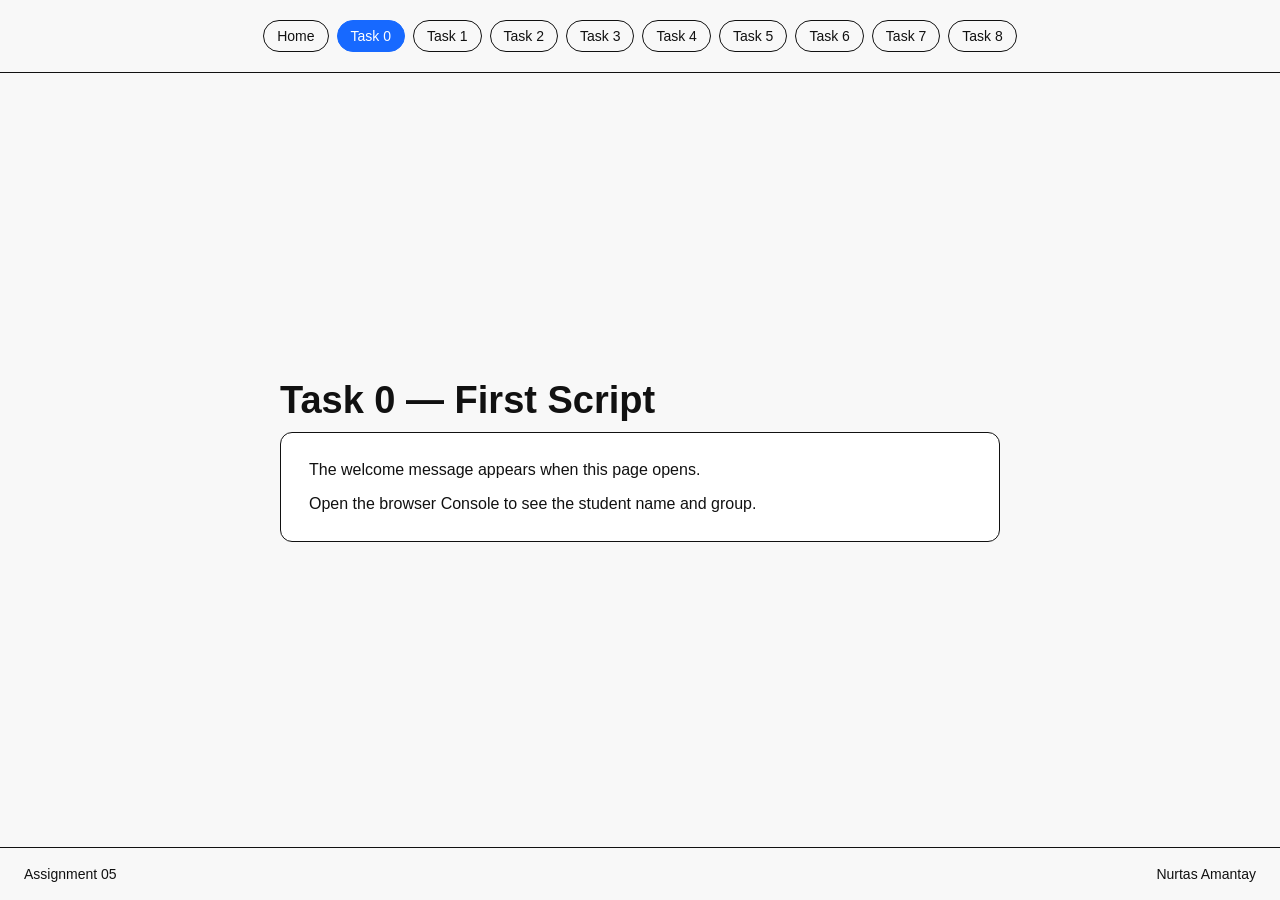
<file: task0.html>
<!DOCTYPE html>
<html lang="en">
<head>
    <meta charset="UTF-8">
    <meta name="viewport" content="width=device-width, initial-scale=1.0">
    <title>Task 0</title>
    <link rel="stylesheet" href="css/style.css">
    <script src="js/task0.js" defer></script>
</head>
<body>
    <header>
        <nav>
            <a href="index.html">Home</a>
            <a class="active" href="task0.html">Task 0</a>
            <a href="task1.html">Task 1</a>
            <a href="task2.html">Task 2</a>
            <a href="task3.html">Task 3</a>
            <a href="task4.html">Task 4</a>
            <a href="task5.html">Task 5</a>
            <a href="task6.html">Task 6</a>
            <a href="task7.html">Task 7</a>
            <a href="task8.html">Task 8</a>
        </nav>
    </header>

    <main>
        <section class="content">
            <h1>Task 0 — First Script</h1>
            <div class="box">
                <p>The welcome message appears when this page opens.</p>
                <p>Open the browser Console to see the student name and group.</p>
            </div>
        </section>
    </main>

    <footer>
        <span>Assignment 05</span>
        <span>Nurtas Amantay</span>
    </footer>
</body>
</html>
</file>
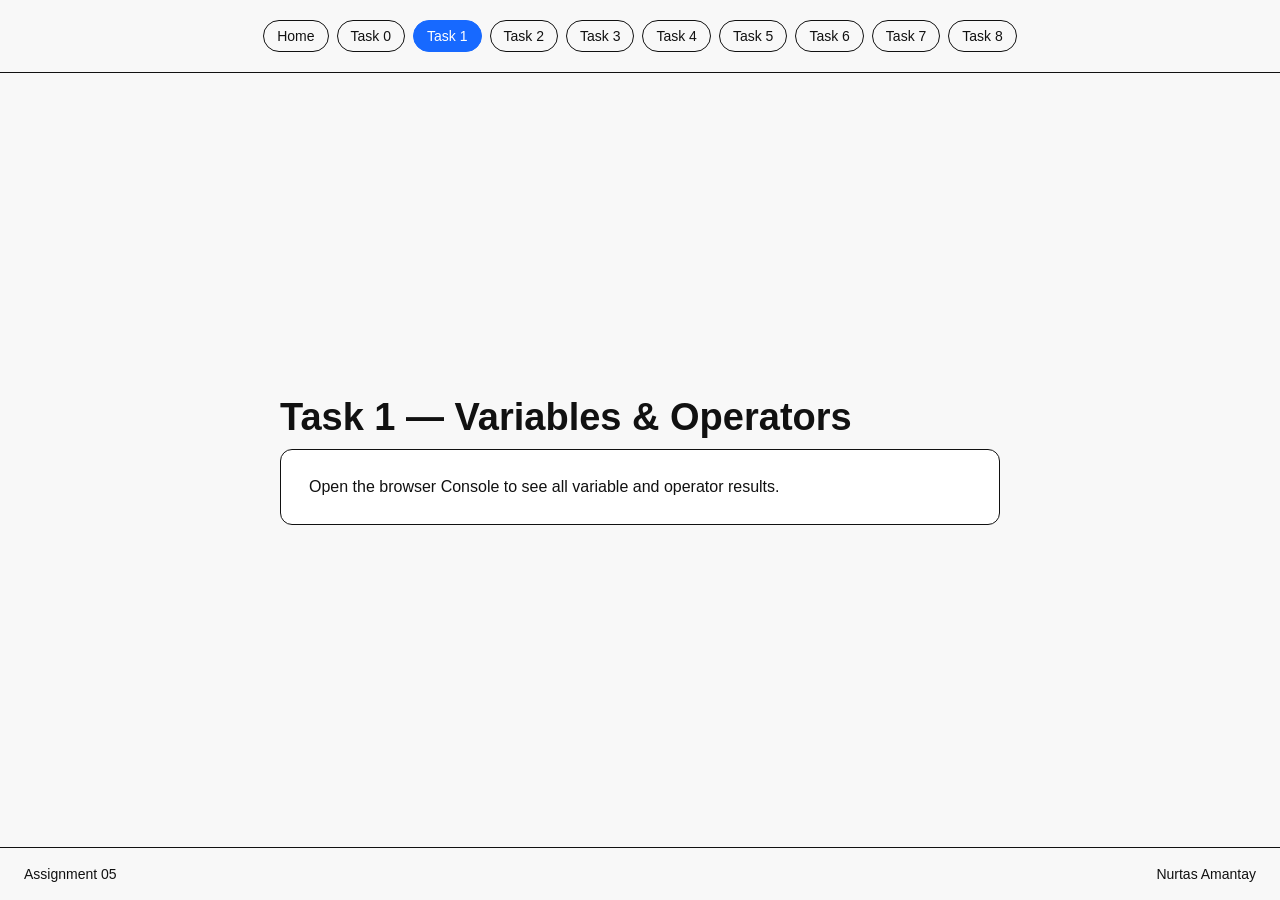
<file: task1.html>
<!DOCTYPE html>
<html lang="en">
<head>
    <meta charset="UTF-8">
    <meta name="viewport" content="width=device-width, initial-scale=1.0">
    <title>Task 1</title>
    <link rel="stylesheet" href="css/style.css">
    <script src="js/task1.js" defer></script>
</head>
<body>
    <header>
        <nav>
            <a href="index.html">Home</a>
            <a href="task0.html">Task 0</a>
            <a class="active" href="task1.html">Task 1</a>
            <a href="task2.html">Task 2</a>
            <a href="task3.html">Task 3</a>
            <a href="task4.html">Task 4</a>
            <a href="task5.html">Task 5</a>
            <a href="task6.html">Task 6</a>
            <a href="task7.html">Task 7</a>
            <a href="task8.html">Task 8</a>
        </nav>
    </header>

    <main>
        <section class="content">
            <h1>Task 1 — Variables & Operators</h1>
            <div class="box">
                <p>Open the browser Console to see all variable and operator results.</p>
            </div>
        </section>
    </main>

    <footer>
        <span>Assignment 05</span>
        <span>Nurtas Amantay</span>
    </footer>
</body>
</html>
</file>
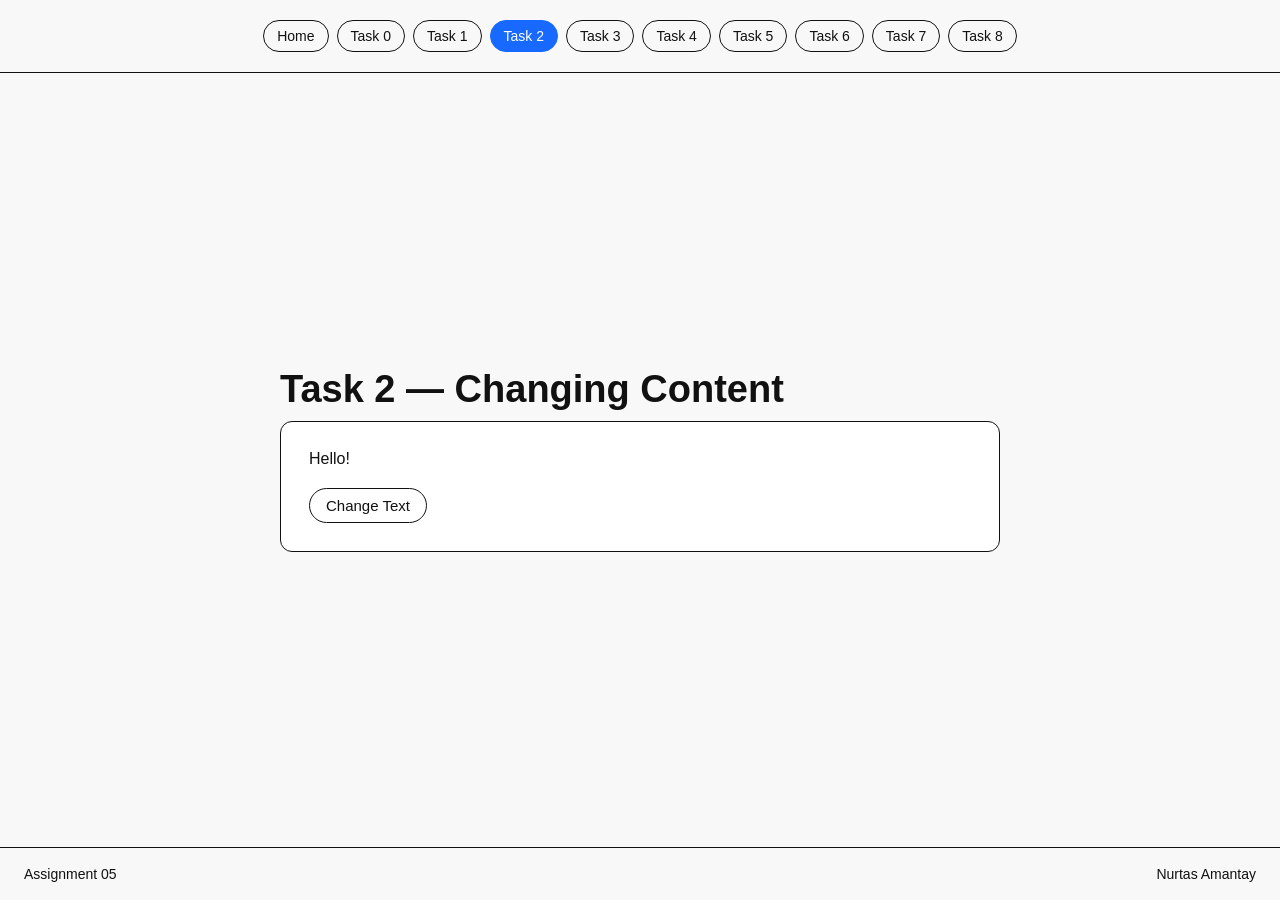
<file: task2.html>
<!DOCTYPE html>
<html lang="en">
<head>
    <meta charset="UTF-8">
    <meta name="viewport" content="width=device-width, initial-scale=1.0">
    <title>Task 2</title>
    <link rel="stylesheet" href="css/style.css">
    <script src="js/task2.js" defer></script>
</head>
<body>
    <header>
        <nav>
            <a href="index.html">Home</a>
            <a href="task0.html">Task 0</a>
            <a href="task1.html">Task 1</a>
            <a class="active" href="task2.html">Task 2</a>
            <a href="task3.html">Task 3</a>
            <a href="task4.html">Task 4</a>
            <a href="task5.html">Task 5</a>
            <a href="task6.html">Task 6</a>
            <a href="task7.html">Task 7</a>
            <a href="task8.html">Task 8</a>
        </nav>
    </header>

    <main>
        <section class="content">
            <h1>Task 2 — Changing Content</h1>
            <div class="box">
                <p id="text">Hello!</p>
                <div class="buttons">
                    <button id="change-text" type="button">Change Text</button>
                </div>
            </div>
        </section>
    </main>

    <footer>
        <span>Assignment 05</span>
        <span>Nurtas Amantay</span>
    </footer>
</body>
</html>
</file>
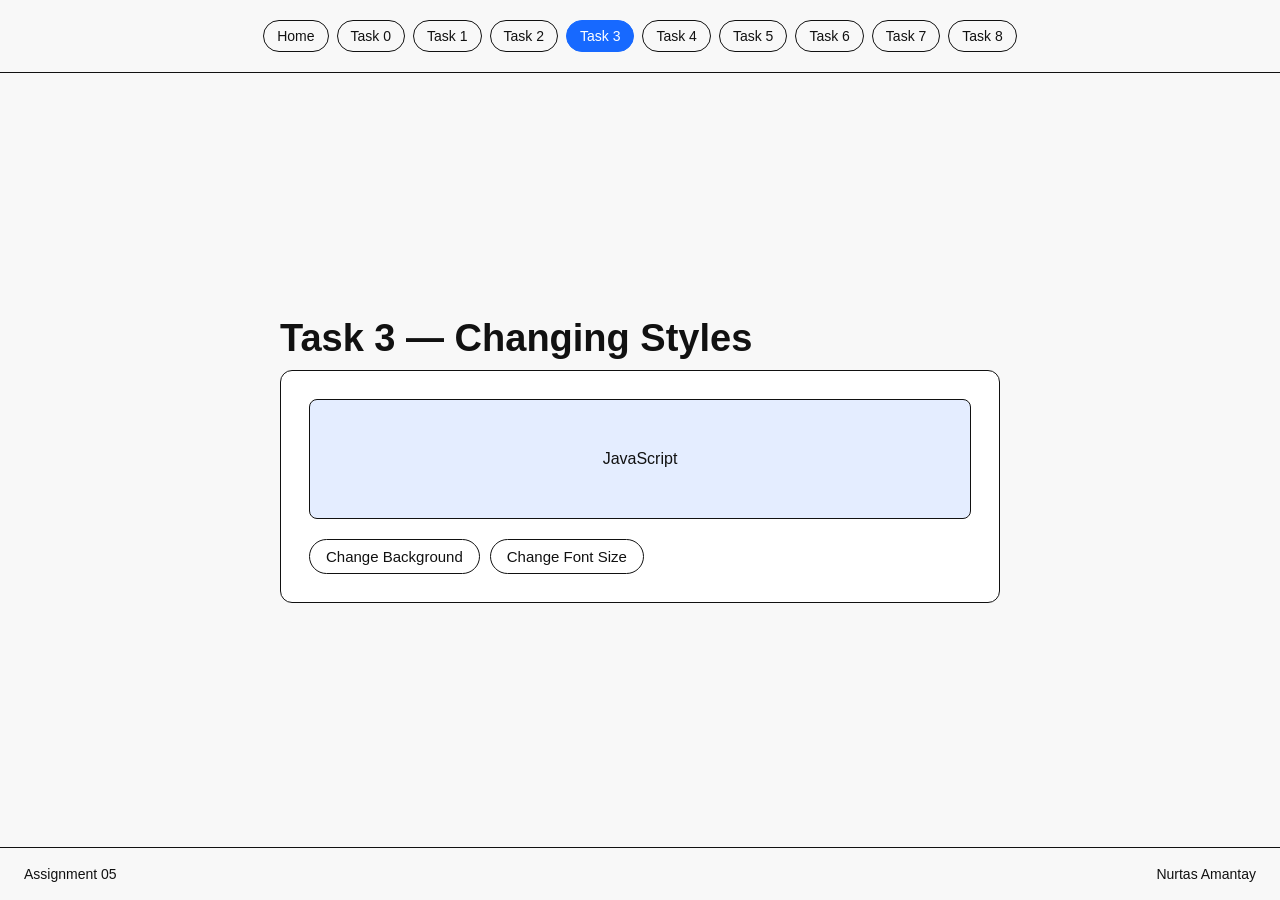
<file: task3.html>
<!DOCTYPE html>
<html lang="en">
<head>
    <meta charset="UTF-8">
    <meta name="viewport" content="width=device-width, initial-scale=1.0">
    <title>Task 3</title>
    <link rel="stylesheet" href="css/style.css">
    <script src="js/task3.js" defer></script>
</head>
<body>
    <header>
        <nav>
            <a href="index.html">Home</a>
            <a href="task0.html">Task 0</a>
            <a href="task1.html">Task 1</a>
            <a href="task2.html">Task 2</a>
            <a class="active" href="task3.html">Task 3</a>
            <a href="task4.html">Task 4</a>
            <a href="task5.html">Task 5</a>
            <a href="task6.html">Task 6</a>
            <a href="task7.html">Task 7</a>
            <a href="task8.html">Task 8</a>
        </nav>
    </header>

    <main>
        <section class="content">
            <h1>Task 3 — Changing Styles</h1>
            <div class="box">
                <div class="style-box" id="style-box">JavaScript</div>
                <div class="buttons">
                    <button id="change-background" type="button">Change Background</button>
                    <button id="change-font" type="button">Change Font Size</button>
                </div>
            </div>
        </section>
    </main>

    <footer>
        <span>Assignment 05</span>
        <span>Nurtas Amantay</span>
    </footer>
</body>
</html>
</file>
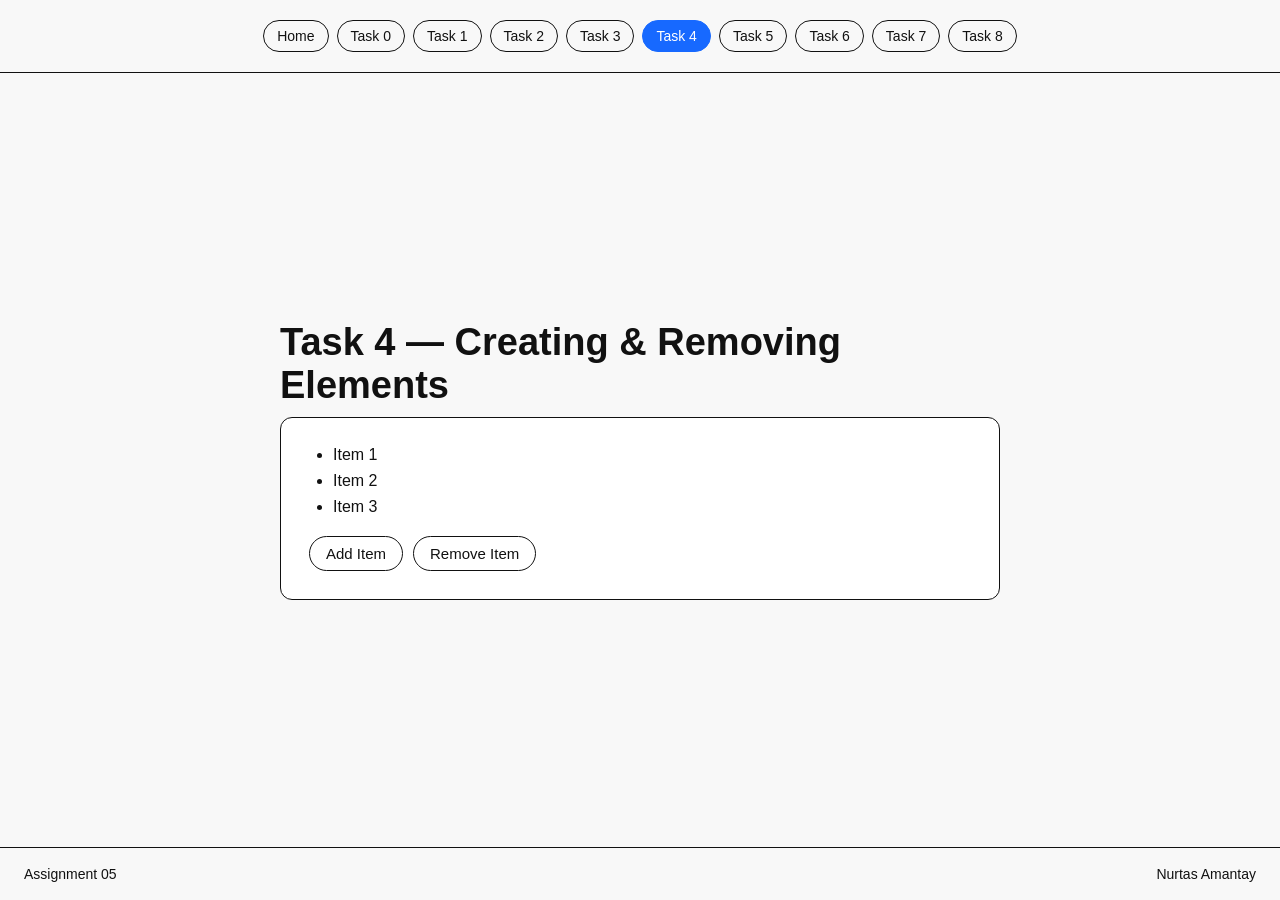
<file: task4.html>
<!DOCTYPE html>
<html lang="en">
<head>
    <meta charset="UTF-8">
    <meta name="viewport" content="width=device-width, initial-scale=1.0">
    <title>Task 4</title>
    <link rel="stylesheet" href="css/style.css">
    <script src="js/task4.js" defer></script>
</head>
<body>
    <header>
        <nav>
            <a href="index.html">Home</a>
            <a href="task0.html">Task 0</a>
            <a href="task1.html">Task 1</a>
            <a href="task2.html">Task 2</a>
            <a href="task3.html">Task 3</a>
            <a class="active" href="task4.html">Task 4</a>
            <a href="task5.html">Task 5</a>
            <a href="task6.html">Task 6</a>
            <a href="task7.html">Task 7</a>
            <a href="task8.html">Task 8</a>
        </nav>
    </header>

    <main>
        <section class="content">
            <h1>Task 4 — Creating & Removing Elements</h1>
            <div class="box">
                <ul class="item-list" id="item-list">
                    <li>Item 1</li>
                    <li>Item 2</li>
                    <li>Item 3</li>
                </ul>
                <div class="buttons">
                    <button id="add-item" type="button">Add Item</button>
                    <button id="remove-item" type="button">Remove Item</button>
                </div>
            </div>
        </section>
    </main>

    <footer>
        <span>Assignment 05</span>
        <span>Nurtas Amantay</span>
    </footer>
</body>
</html>
</file>
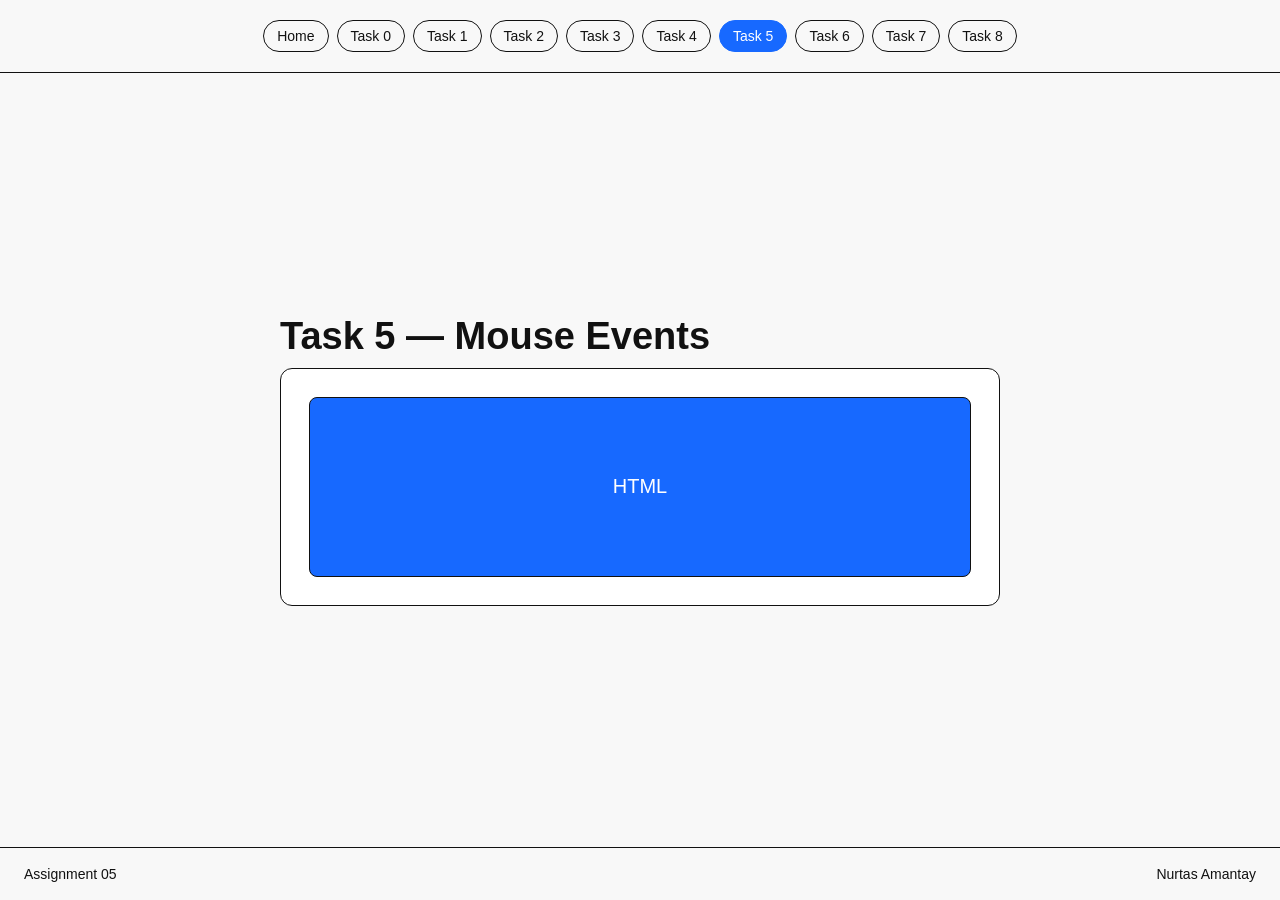
<file: task5.html>
<!DOCTYPE html>
<html lang="en">
<head>
    <meta charset="UTF-8">
    <meta name="viewport" content="width=device-width, initial-scale=1.0">
    <title>Task 5</title>
    <link rel="stylesheet" href="css/style.css">
    <script src="js/task5.js" defer></script>
</head>
<body>
    <header>
        <nav>
            <a href="index.html">Home</a>
            <a href="task0.html">Task 0</a>
            <a href="task1.html">Task 1</a>
            <a href="task2.html">Task 2</a>
            <a href="task3.html">Task 3</a>
            <a href="task4.html">Task 4</a>
            <a class="active" href="task5.html">Task 5</a>
            <a href="task6.html">Task 6</a>
            <a href="task7.html">Task 7</a>
            <a href="task8.html">Task 8</a>
        </nav>
    </header>

    <main>
        <section class="content">
            <h1>Task 5 — Mouse Events</h1>
            <div class="box">
                <div class="mouse-box" id="mouse-box">HTML</div>
            </div>
        </section>
    </main>

    <footer>
        <span>Assignment 05</span>
        <span>Nurtas Amantay</span>
    </footer>
</body>
</html>
</file>
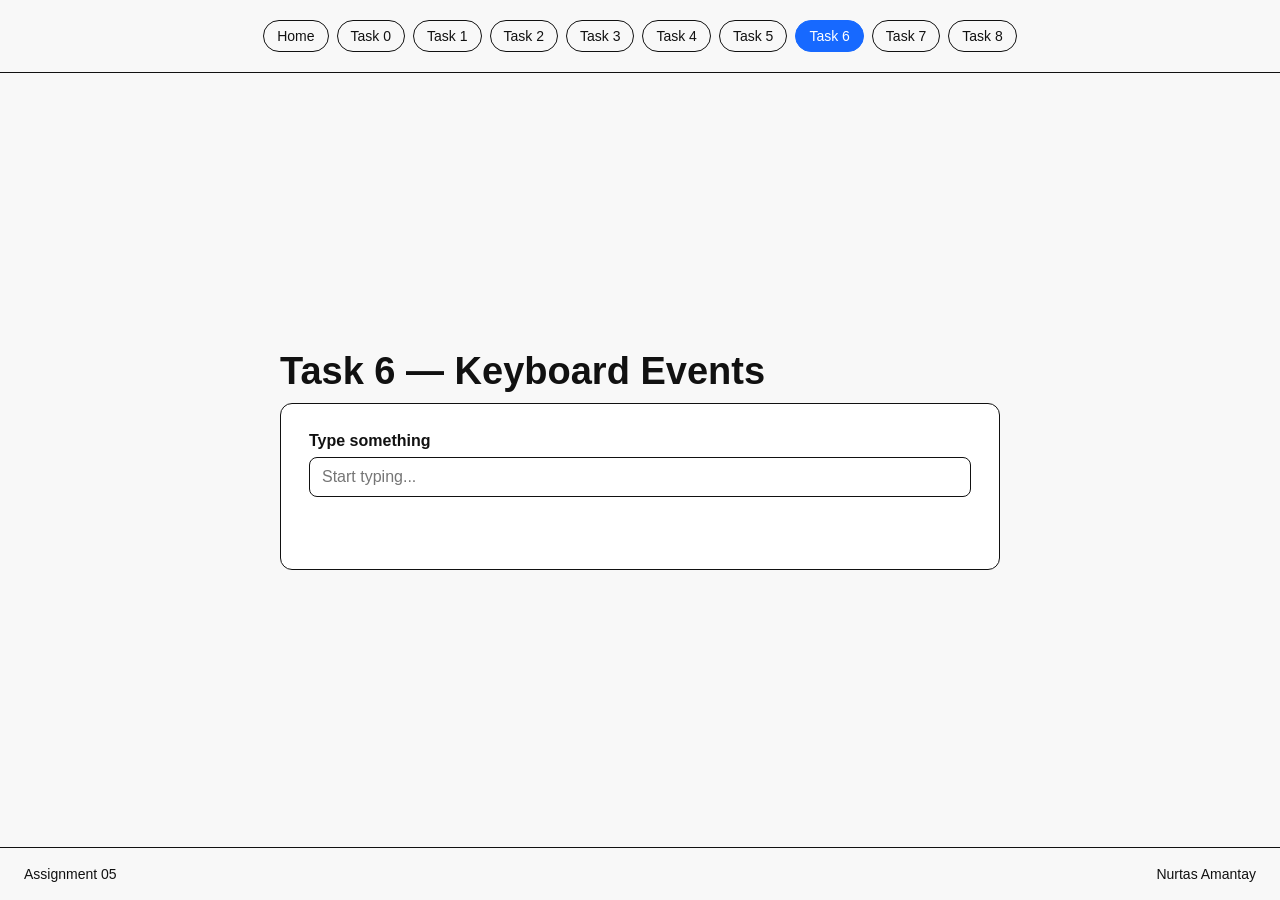
<file: task6.html>
<!DOCTYPE html>
<html lang="en">
<head>
    <meta charset="UTF-8">
    <meta name="viewport" content="width=device-width, initial-scale=1.0">
    <title>Task 6</title>
    <link rel="stylesheet" href="css/style.css">
    <script src="js/task6.js" defer></script>
</head>
<body>
    <header>
        <nav>
            <a href="index.html">Home</a>
            <a href="task0.html">Task 0</a>
            <a href="task1.html">Task 1</a>
            <a href="task2.html">Task 2</a>
            <a href="task3.html">Task 3</a>
            <a href="task4.html">Task 4</a>
            <a href="task5.html">Task 5</a>
            <a class="active" href="task6.html">Task 6</a>
            <a href="task7.html">Task 7</a>
            <a href="task8.html">Task 8</a>
        </nav>
    </header>

    <main>
        <section class="content">
            <h1>Task 6 — Keyboard Events</h1>
            <div class="box">
                <label for="text-input">Type something</label>
                <input id="text-input" type="text" placeholder="Start typing...">
                <p class="result" id="typed-text"></p>
            </div>
        </section>
    </main>

    <footer>
        <span>Assignment 05</span>
        <span>Nurtas Amantay</span>
    </footer>
</body>
</html>
</file>
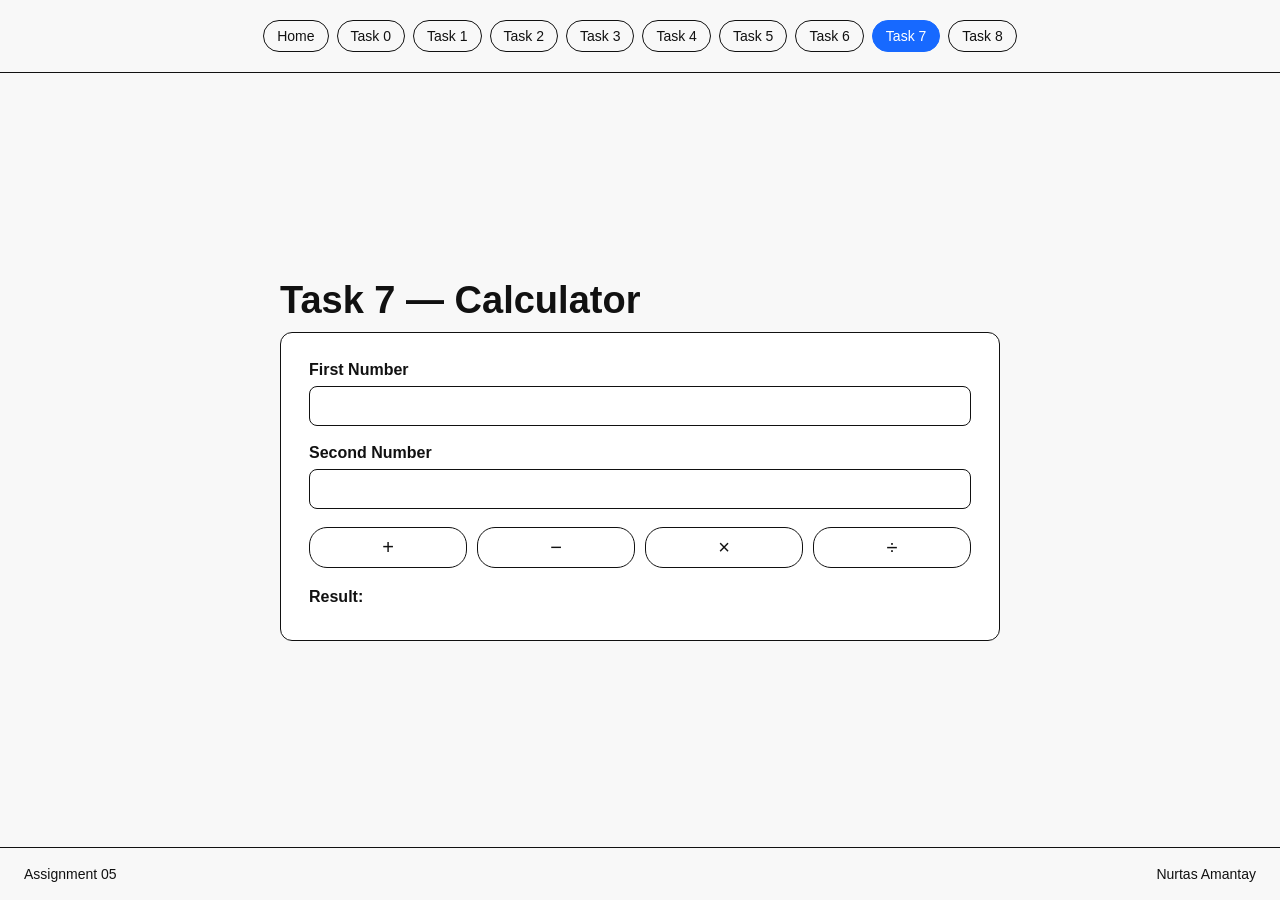
<file: task7.html>
<!DOCTYPE html>
<html lang="en">
<head>
    <meta charset="UTF-8">
    <meta name="viewport" content="width=device-width, initial-scale=1.0">
    <title>Task 7</title>
    <link rel="stylesheet" href="css/style.css">
    <script src="js/task7.js" defer></script>
</head>
<body>
    <header>
        <nav>
            <a href="index.html">Home</a>
            <a href="task0.html">Task 0</a>
            <a href="task1.html">Task 1</a>
            <a href="task2.html">Task 2</a>
            <a href="task3.html">Task 3</a>
            <a href="task4.html">Task 4</a>
            <a href="task5.html">Task 5</a>
            <a href="task6.html">Task 6</a>
            <a class="active" href="task7.html">Task 7</a>
            <a href="task8.html">Task 8</a>
        </nav>
    </header>

    <main>
        <section class="content">
            <h1>Task 7 — Calculator</h1>
            <div class="box">
                <div class="field">
                    <label for="first-number">First Number</label>
                    <input id="first-number" type="number">
                </div>
                <div class="field">
                    <label for="second-number">Second Number</label>
                    <input id="second-number" type="number">
                </div>
                <div class="calculator-buttons">
                    <button id="add" type="button">+</button>
                    <button id="subtract" type="button">−</button>
                    <button id="multiply" type="button">×</button>
                    <button id="divide" type="button">÷</button>
                </div>
                <p class="result" id="result">Result:</p>
            </div>
        </section>
    </main>

    <footer>
        <span>Assignment 05</span>
        <span>Nurtas Amantay</span>
    </footer>
</body>
</html>
</file>
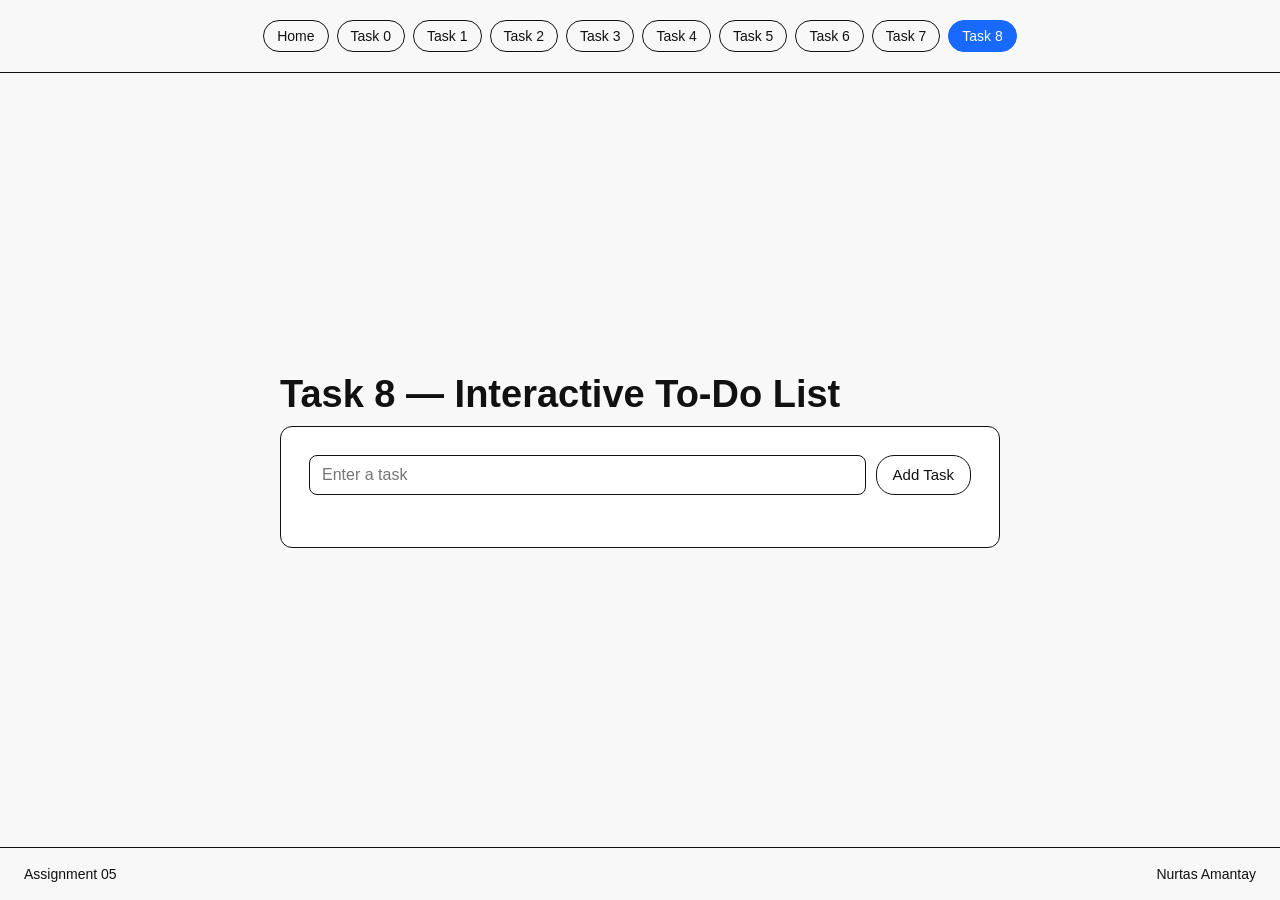
<file: task8.html>
<!DOCTYPE html>
<html lang="en">
<head>
    <meta charset="UTF-8">
    <meta name="viewport" content="width=device-width, initial-scale=1.0">
    <title>Task 8</title>
    <link rel="stylesheet" href="css/style.css">
    <script src="js/task8.js" defer></script>
</head>
<body>
    <header>
        <nav>
            <a href="index.html">Home</a>
            <a href="task0.html">Task 0</a>
            <a href="task1.html">Task 1</a>
            <a href="task2.html">Task 2</a>
            <a href="task3.html">Task 3</a>
            <a href="task4.html">Task 4</a>
            <a href="task5.html">Task 5</a>
            <a href="task6.html">Task 6</a>
            <a href="task7.html">Task 7</a>
            <a class="active" href="task8.html">Task 8</a>
        </nav>
    </header>

    <main>
        <section class="content">
            <h1>Task 8 — Interactive To-Do List</h1>
            <div class="box">
                <div class="task-form">
                    <input id="task-input" type="text" placeholder="Enter a task">
                    <button id="add-task" type="button">Add Task</button>
                </div>
                <ul class="task-list" id="task-list"></ul>
            </div>
        </section>
    </main>

    <footer>
        <span>Assignment 05</span>
        <span>Nurtas Amantay</span>
    </footer>
</body>
</html>
</file>
<file: css/style.css>
* {
    box-sizing: border-box;
}

html,
body {
    margin: 0;
    min-height: 100%;
}

body {
    min-height: 100vh;
    display: flex;
    flex-direction: column;
    background-color: #f8f8f8;
    color: #111111;
    font-family: Arial, sans-serif;
}

header {
    border-bottom: 1px solid #111111;
    padding: 20px;
}

nav {
    display: flex;
    flex-wrap: wrap;
    justify-content: center;
    gap: 8px;
}

nav a {
    border: 1px solid #111111;
    border-radius: 18px;
    padding: 7px 13px;
    color: #111111;
    font-size: 14px;
    text-decoration: none;
}

nav a:hover {
    background-color: #eeeeee;
}

nav a.active {
    border-color: #1769ff;
    background-color: #1769ff;
    color: #ffffff;
}

main {
    width: 100%;
    flex: 1;
    display: flex;
    justify-content: center;
    align-items: center;
    padding: 50px 20px;
}

.home-title {
    margin: 0;
    font-size: clamp(64px, 13vw, 180px);
    font-weight: 800;
    line-height: 0.85;
    letter-spacing: -5px;
    text-align: center;
}

.content {
    width: 100%;
    max-width: 720px;
}

.content h1 {
    margin: 0 0 10px;
    font-size: 38px;
}

.box {
    border: 1px solid #111111;
    border-radius: 12px;
    background-color: #ffffff;
    padding: 28px;
}

.box p:first-child {
    margin-top: 0;
}

.box p:last-child {
    margin-bottom: 0;
}

.buttons {
    display: flex;
    flex-wrap: wrap;
    gap: 10px;
    margin-top: 20px;
}

button {
    border: 1px solid #111111;
    border-radius: 18px;
    background-color: #ffffff;
    padding: 8px 16px;
    color: #111111;
    font-family: Arial, sans-serif;
    font-size: 15px;
    cursor: pointer;
}

button:hover {
    background-color: #eeeeee;
}

input {
    width: 100%;
    border: 1px solid #111111;
    border-radius: 8px;
    padding: 10px 12px;
    background-color: #ffffff;
    color: #111111;
    font-family: Arial, sans-serif;
    font-size: 16px;
}

label {
    display: block;
    margin-bottom: 7px;
    font-weight: bold;
}

.field {
    margin-bottom: 18px;
}

.result {
    min-height: 24px;
    margin-top: 20px;
    font-weight: bold;
}

.style-box {
    min-height: 120px;
    display: flex;
    justify-content: center;
    align-items: center;
    border: 1px solid #111111;
    border-radius: 8px;
    background-color: #e4edff;
    padding: 20px;
    text-align: center;
}

.item-list {
    margin: 0 0 20px;
    padding-left: 24px;
}

.item-list li {
    margin-bottom: 8px;
}

.mouse-box {
    min-height: 180px;
    display: flex;
    justify-content: center;
    align-items: center;
    border: 1px solid #111111;
    border-radius: 8px;
    background-color: #1769ff;
    color: #ffffff;
    font-size: 20px;
}

.calculator-buttons {
    display: grid;
    grid-template-columns: repeat(4, 1fr);
    gap: 10px;
}

.calculator-buttons button {
    font-size: 20px;
}

.task-form {
    display: flex;
    gap: 10px;
}

.task-form input {
    flex: 1;
}

.task-form button {
    flex-shrink: 0;
}

.task-list {
    margin: 24px 0 0;
    padding: 0;
    list-style: none;
}

.task-list li {
    display: flex;
    align-items: center;
    gap: 10px;
    border-top: 1px solid #dddddd;
    padding: 12px 0;
}

.task-list span {
    flex: 1;
    cursor: pointer;
}

.completed {
    color: #777777;
    text-decoration: line-through;
}

footer {
    display: flex;
    justify-content: space-between;
    border-top: 1px solid #111111;
    padding: 18px 24px;
    font-size: 14px;
}

@media (max-width: 600px) {
    header {
        padding: 14px 10px;
    }

    nav {
        gap: 6px;
    }

    nav a {
        padding: 6px 10px;
        font-size: 13px;
    }

    main {
        padding: 35px 16px;
    }

    .home-title {
        font-size: 18vw;
        letter-spacing: -2px;
    }

    .content h1 {
        font-size: 30px;
    }

    .box {
        padding: 20px;
    }

    .task-form {
        flex-direction: column;
    }

    footer {
        padding: 16px;
    }
}
</file>
